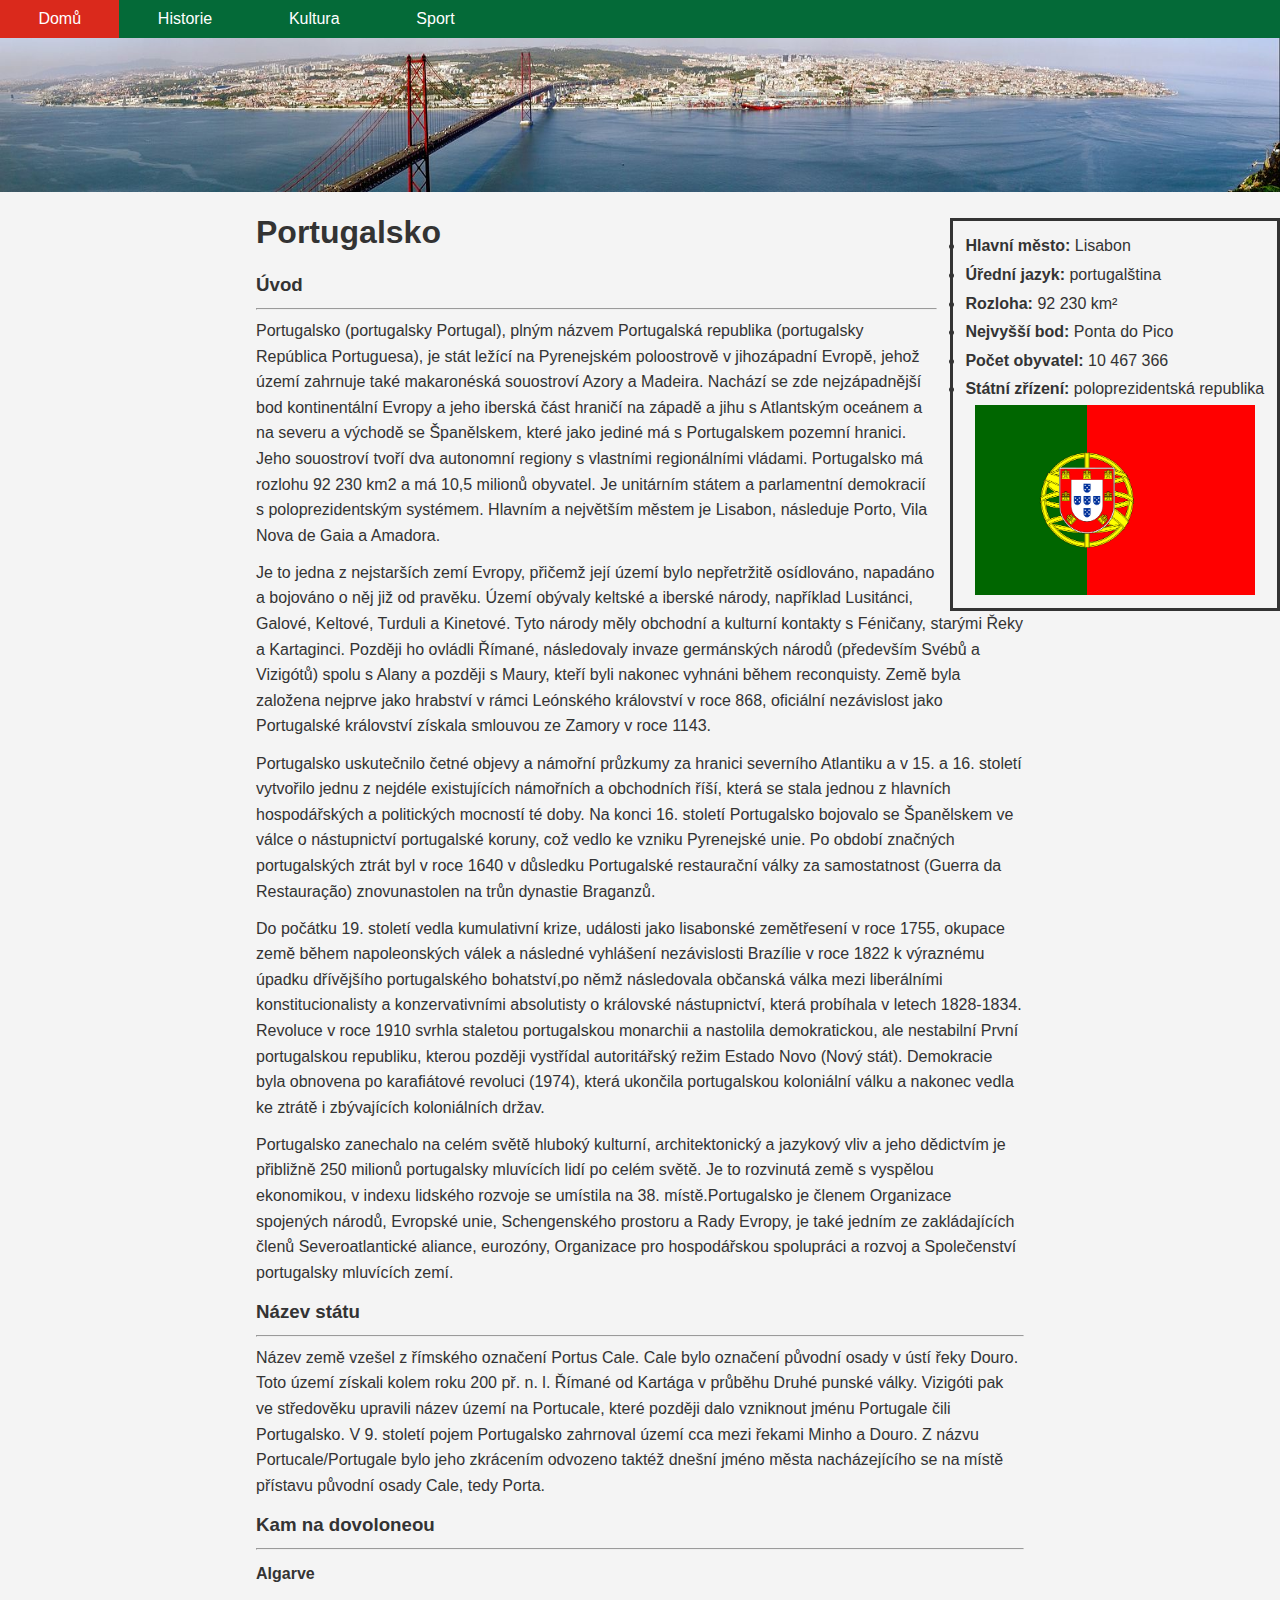
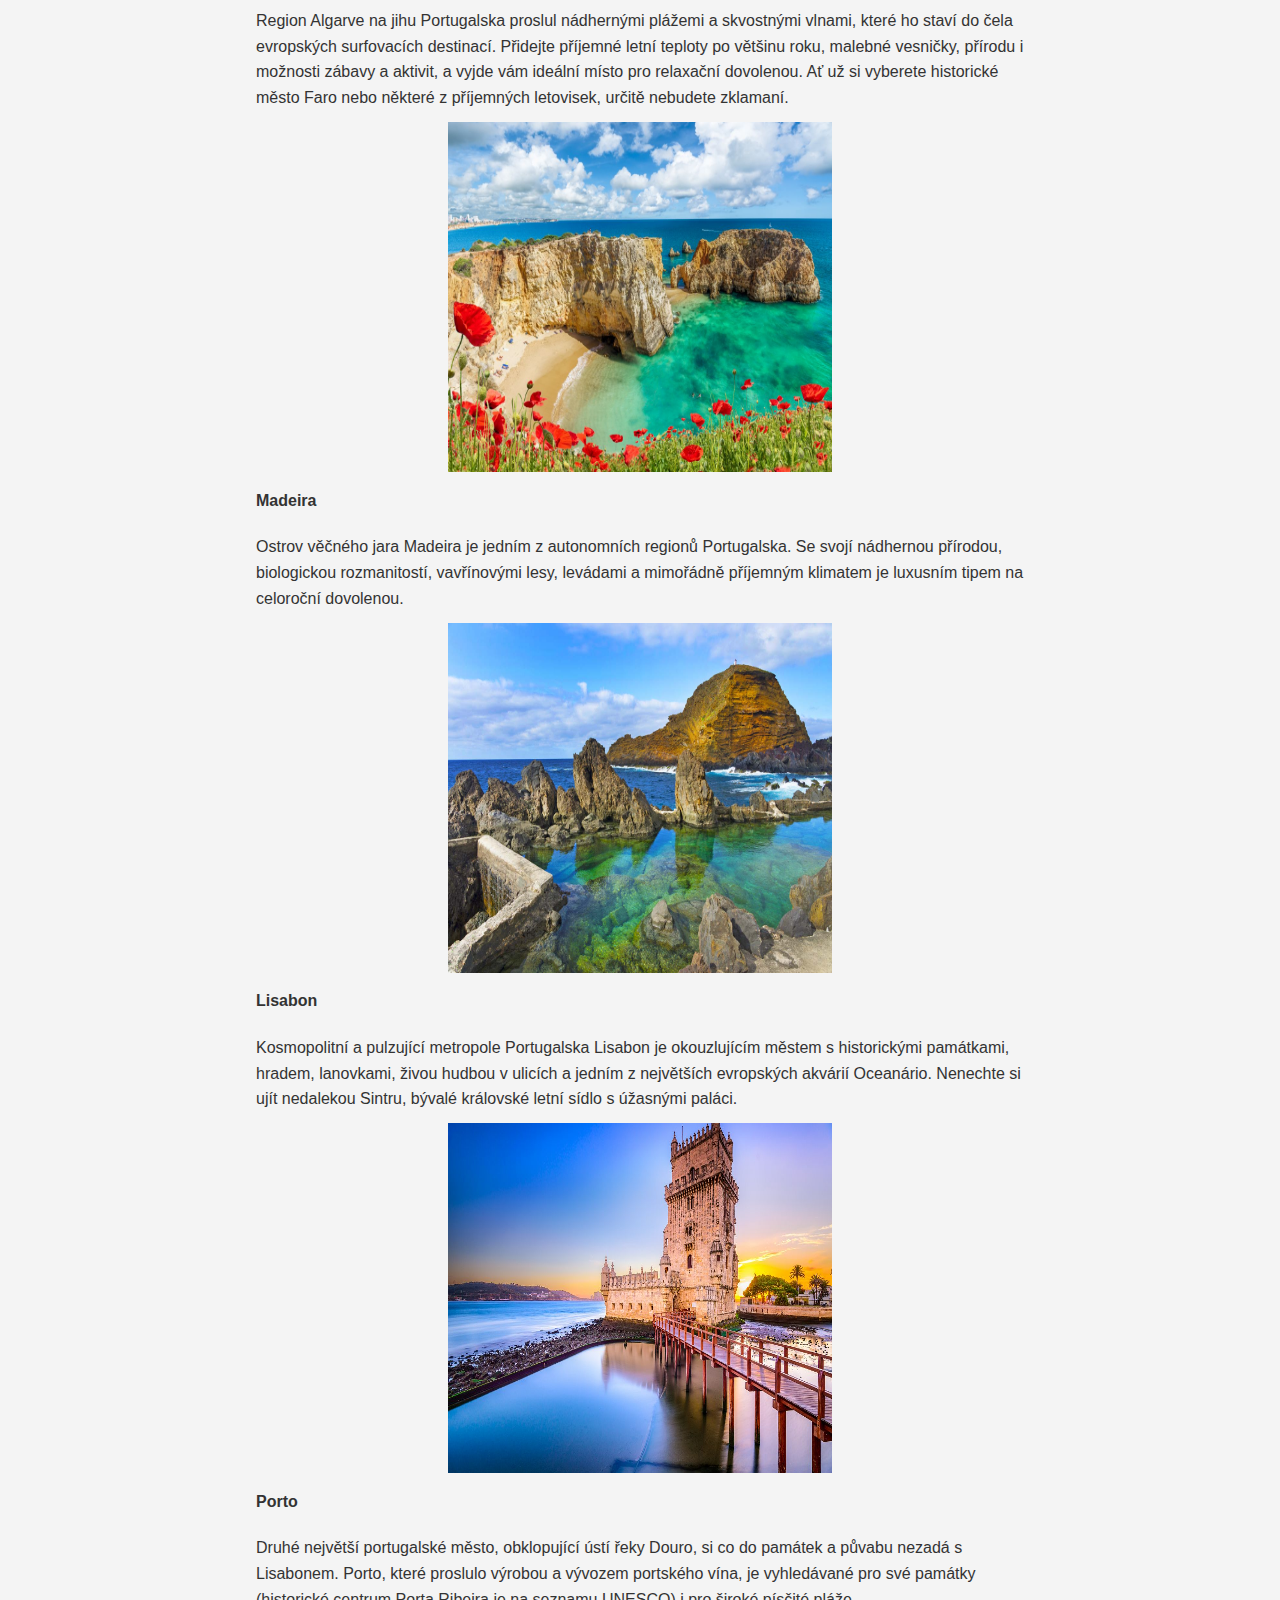
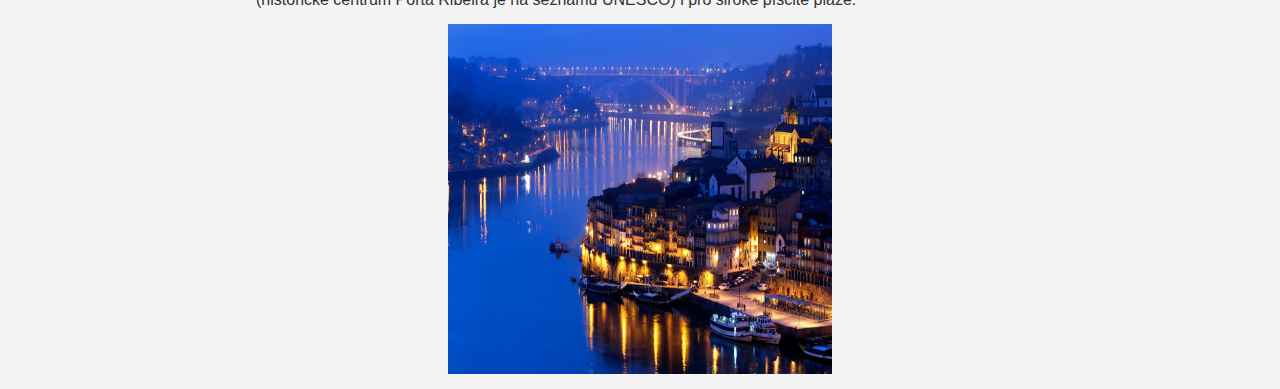
<file: index.html>
<!DOCTYPE html>
<html>
  <head>
    <meta charset="utf-8">
    <title>
      Portugalsko
    </title>
    <link rel="stylesheet" href="styles.css">
  </head>
  <body>
    <div class="navigace">
      <a href="index.html"> Domů </a>
      <a href="historie.html"> Historie </a>
      <a href="kultura.html"> Kultura </a>
      <a href="sport.html"> Sport </a>
    </div>
    <img src="uvodni_obrazky/uvodni.jpg", alt="úvodní obrázek",  class="uvodni_obrazek">
    <div class="hlavicka">
      <ul>
        <li><b>Hlavní město:</b> Lisabon</li>
        <li><b>Úřední jazyk:</b> portugalština</li>
        <li><b>Rozloha:</b>	92 230 km² </li>
        <li><b>Nejvyšší bod:</b>	Ponta do Pico </li>
        <li><b>Počet obyvatel:</b>	10 467 366 </li>
        <li><b>Státní zřízení:</b>	poloprezidentská republika</li>
      </ul>
    <img src="uvodni_obrazky/vlajka.png", alt="Vlajka", width="280", height="190", class="obrazek_hlavicka"  >
    </div>
    <div class = "obsah">
      <h1> Portugalsko </h1>
      <h3> Úvod </h3>
      <hr>
      <p>
        Portugalsko (portugalsky Portugal), plným názvem Portugalská republika (portugalsky República Portuguesa), je stát ležící na Pyrenejském poloostrově v jihozápadní Evropě, jehož území zahrnuje také makaronéská souostroví Azory a Madeira. Nachází se zde nejzápadnější bod kontinentální Evropy a jeho iberská část hraničí na západě a jihu s Atlantským oceánem a na severu a východě se Španělskem, které jako jediné má s Portugalskem pozemní hranici. Jeho souostroví tvoří dva autonomní regiony s vlastními regionálními vládami. Portugalsko má rozlohu 92 230 km2 a má 10,5 milionů obyvatel. Je unitárním státem a parlamentní demokracií s poloprezidentským systémem. Hlavním a největším městem je Lisabon, následuje Porto, Vila Nova de Gaia a Amadora.
      </p>
      <p>
        Je to jedna z nejstarších zemí Evropy, přičemž její území bylo nepřetržitě osídlováno, napadáno a bojováno o něj již od pravěku. Území obývaly keltské a iberské národy, například Lusitánci, Galové, Keltové, Turduli a Kinetové. Tyto národy měly obchodní a kulturní kontakty s Féničany, starými Řeky a Kartaginci. Později ho ovládli Římané, následovaly invaze germánských národů (především Svébů a Vizigótů) spolu s Alany a později s Maury, kteří byli nakonec vyhnáni během reconquisty. Země byla založena nejprve jako hrabství v rámci Leónského království v roce 868, oficiální nezávislost jako Portugalské království získala smlouvou ze Zamory v roce 1143.
      </p>
      <p>
        Portugalsko uskutečnilo četné objevy a námořní průzkumy za hranici severního Atlantiku a v 15. a 16. století vytvořilo jednu z nejdéle existujících námořních a obchodních říší, která se stala jednou z hlavních hospodářských a politických mocností té doby. Na konci 16. století Portugalsko bojovalo se Španělskem ve válce o nástupnictví portugalské koruny, což vedlo ke vzniku Pyrenejské unie. Po období značných portugalských ztrát byl v roce 1640 v důsledku Portugalské restaurační války za samostatnost (Guerra da Restauração) znovunastolen na trůn dynastie Braganzů.
      </p>
      <p>
        Do počátku 19. století vedla kumulativní krize, události jako lisabonské zemětřesení v roce 1755, okupace země během napoleonských válek a následné vyhlášení nezávislosti Brazílie v roce 1822 k výraznému úpadku dřívějšího portugalského bohatství,po němž následovala občanská válka mezi liberálními konstitucionalisty a konzervativními absolutisty o královské nástupnictví, která probíhala v letech 1828-1834. Revoluce v roce 1910 svrhla staletou portugalskou monarchii a nastolila demokratickou, ale nestabilní První portugalskou republiku, kterou později vystřídal autoritářský režim Estado Novo (Nový stát). Demokracie byla obnovena po karafiátové revoluci (1974), která ukončila portugalskou koloniální válku a nakonec vedla ke ztrátě i zbývajících koloniálních držav.
      </p>
      <p>
        Portugalsko zanechalo na celém světě hluboký kulturní, architektonický a jazykový vliv a jeho dědictvím je přibližně 250 milionů portugalsky mluvících lidí po celém světě. Je to rozvinutá země s vyspělou ekonomikou, v indexu lidského rozvoje se umístila na 38. místě.Portugalsko je členem Organizace spojených národů, Evropské unie, Schengenského prostoru a Rady Evropy, je také jedním ze zakládajících členů Severoatlantické aliance, eurozóny, Organizace pro hospodářskou spolupráci a rozvoj a Společenství portugalsky mluvících zemí.
      </p>
      <h3> Název státu </h3>
      <hr>
      <p>
        Název země vzešel z římského označení Portus Cale. Cale bylo označení původní osady v ústí řeky Douro. Toto území získali kolem roku 200 př. n. l. Římané od Kartága v průběhu Druhé punské války. Vizigóti pak ve středověku upravili název území na Portucale, které později dalo vzniknout jménu Portugale čili Portugalsko. V 9. století pojem Portugalsko zahrnoval území cca mezi řekami Minho a Douro. Z názvu Portucale/Portugale bylo jeho zkrácením odvozeno taktéž dnešní jméno města nacházejícího se na místě přístavu původní osady Cale, tedy Porta.
      </p>
      <h3>Kam na dovoloneou</h3>
      <hr>
      <h4>Algarve</h4>
      <p>Region Algarve na jihu Portugalska proslul nádhernými plážemi a skvostnými vlnami, které ho staví do čela evropských surfovacích destinací. Přidejte příjemné letní teploty po většinu roku, malebné vesničky, přírodu i možnosti zábavy a aktivit, a vyjde vám ideální místo pro relaxační dovolenou. Ať už si vyberete historické město Faro nebo některé z příjemných letovisek, určitě nebudete zklamaní.</p>
      <img src="uvodni_obrazky/algarve.jpg" alt="Algarve", width="400", height="350", class="obrazek_text">
      <h4>Madeira</h4>
      <p>Ostrov věčného jara Madeira je jedním z autonomních regionů Portugalska. Se svojí nádhernou přírodou, biologickou rozmanitostí, vavřínovými lesy, levádami a mimořádně příjemným klimatem je luxusním tipem na celoroční dovolenou.</p>
      <img src="uvodni_obrazky/madeira.jpg" alt="Algarve", width="400", height="350", class="obrazek_text">
      <h4>Lisabon</h4>
      <p>Kosmopolitní a pulzující metropole Portugalska Lisabon je okouzlujícím městem s historickými památkami, hradem, lanovkami, živou hudbou v ulicích a jedním z největších evropských akvárií Oceanário. Nenechte si ujít nedalekou Sintru, bývalé královské letní sídlo s úžasnými paláci.</p>
      <img src="uvodni_obrazky/lisabon.jpg" alt="Algarve", width="400", height="350", class="obrazek_text">
      <h4>Porto</h4>
      <p>Druhé největší portugalské město, obklopující ústí řeky Douro, si co do památek a půvabu nezadá s Lisabonem. Porto, které proslulo výrobou a vývozem portského vína, je vyhledávané pro své památky (historické centrum Porta Ribeira je na seznamu UNESCO) i pro široké písčité pláže.</p>
      <img src="uvodni_obrazky/porto.jpg" alt="Algarve", width="400", height="350", class="obrazek_text">

    </div>
  </body>
</html>
</file>
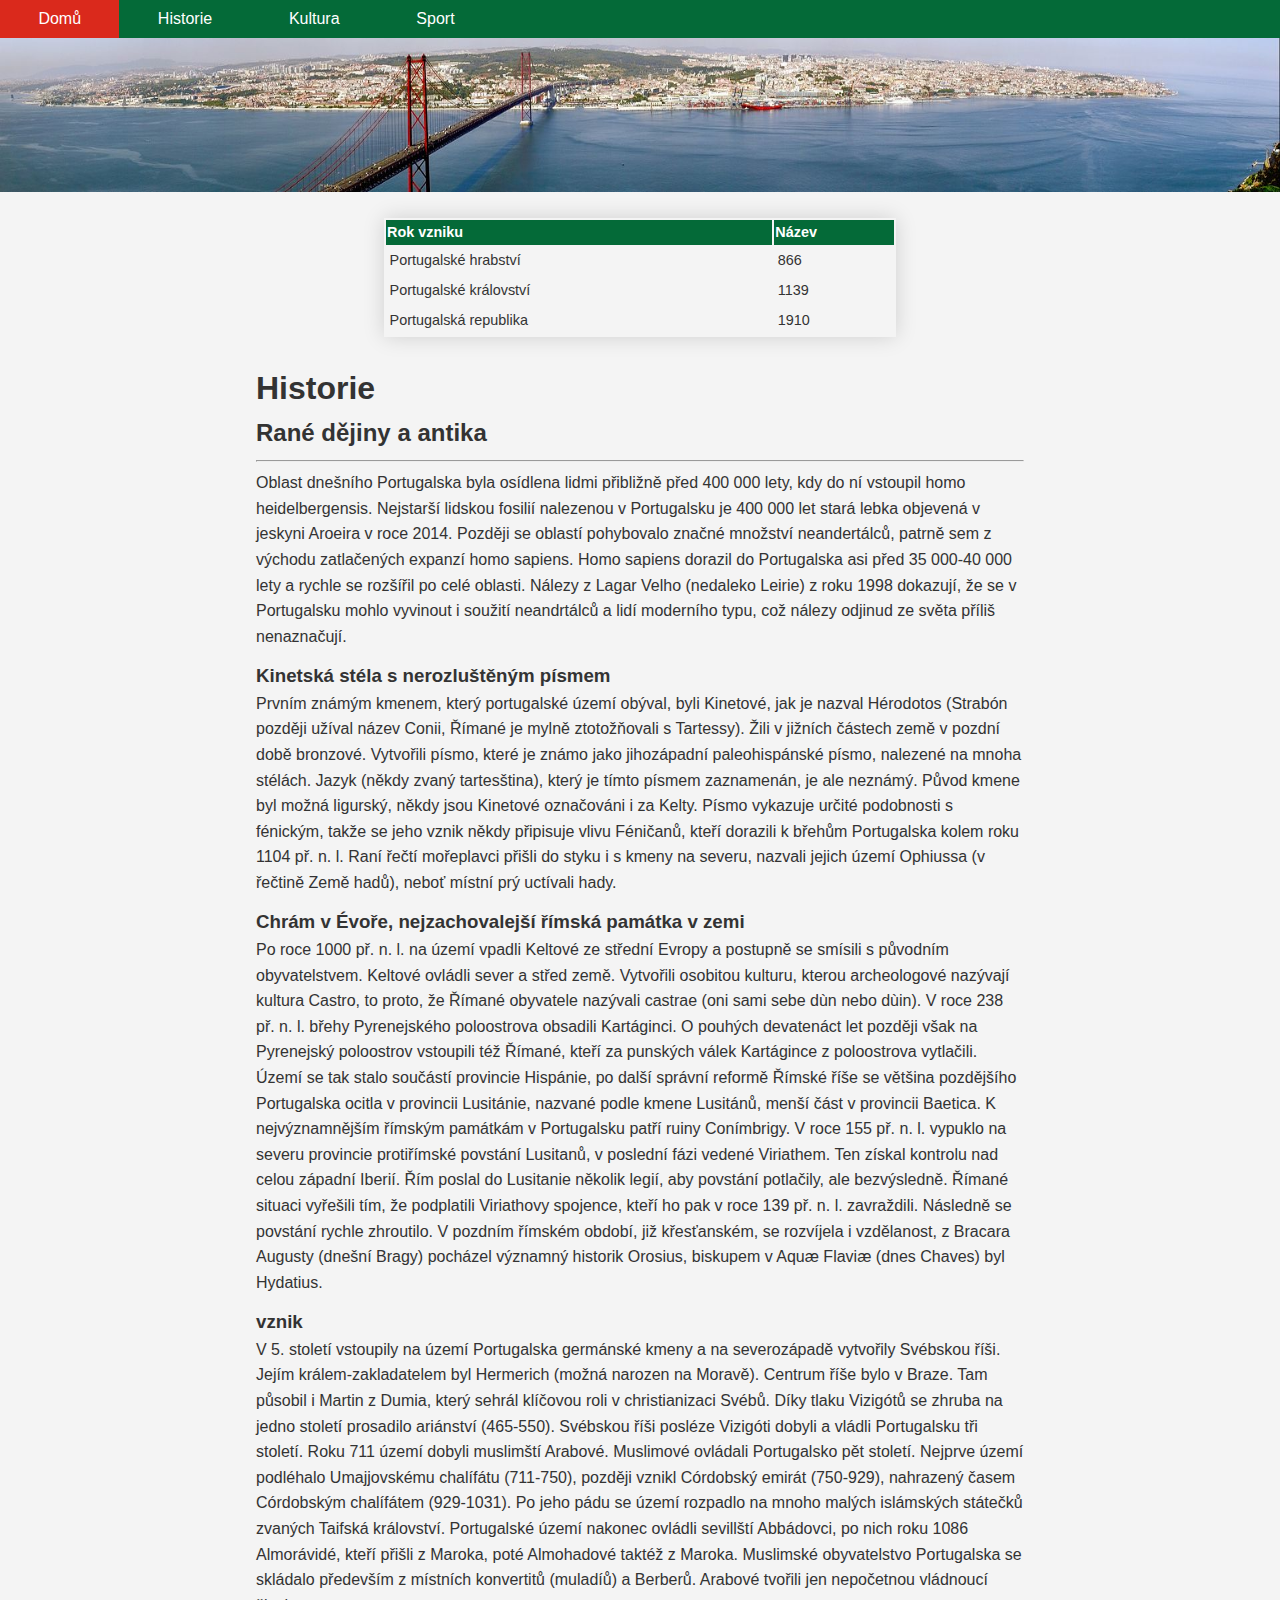
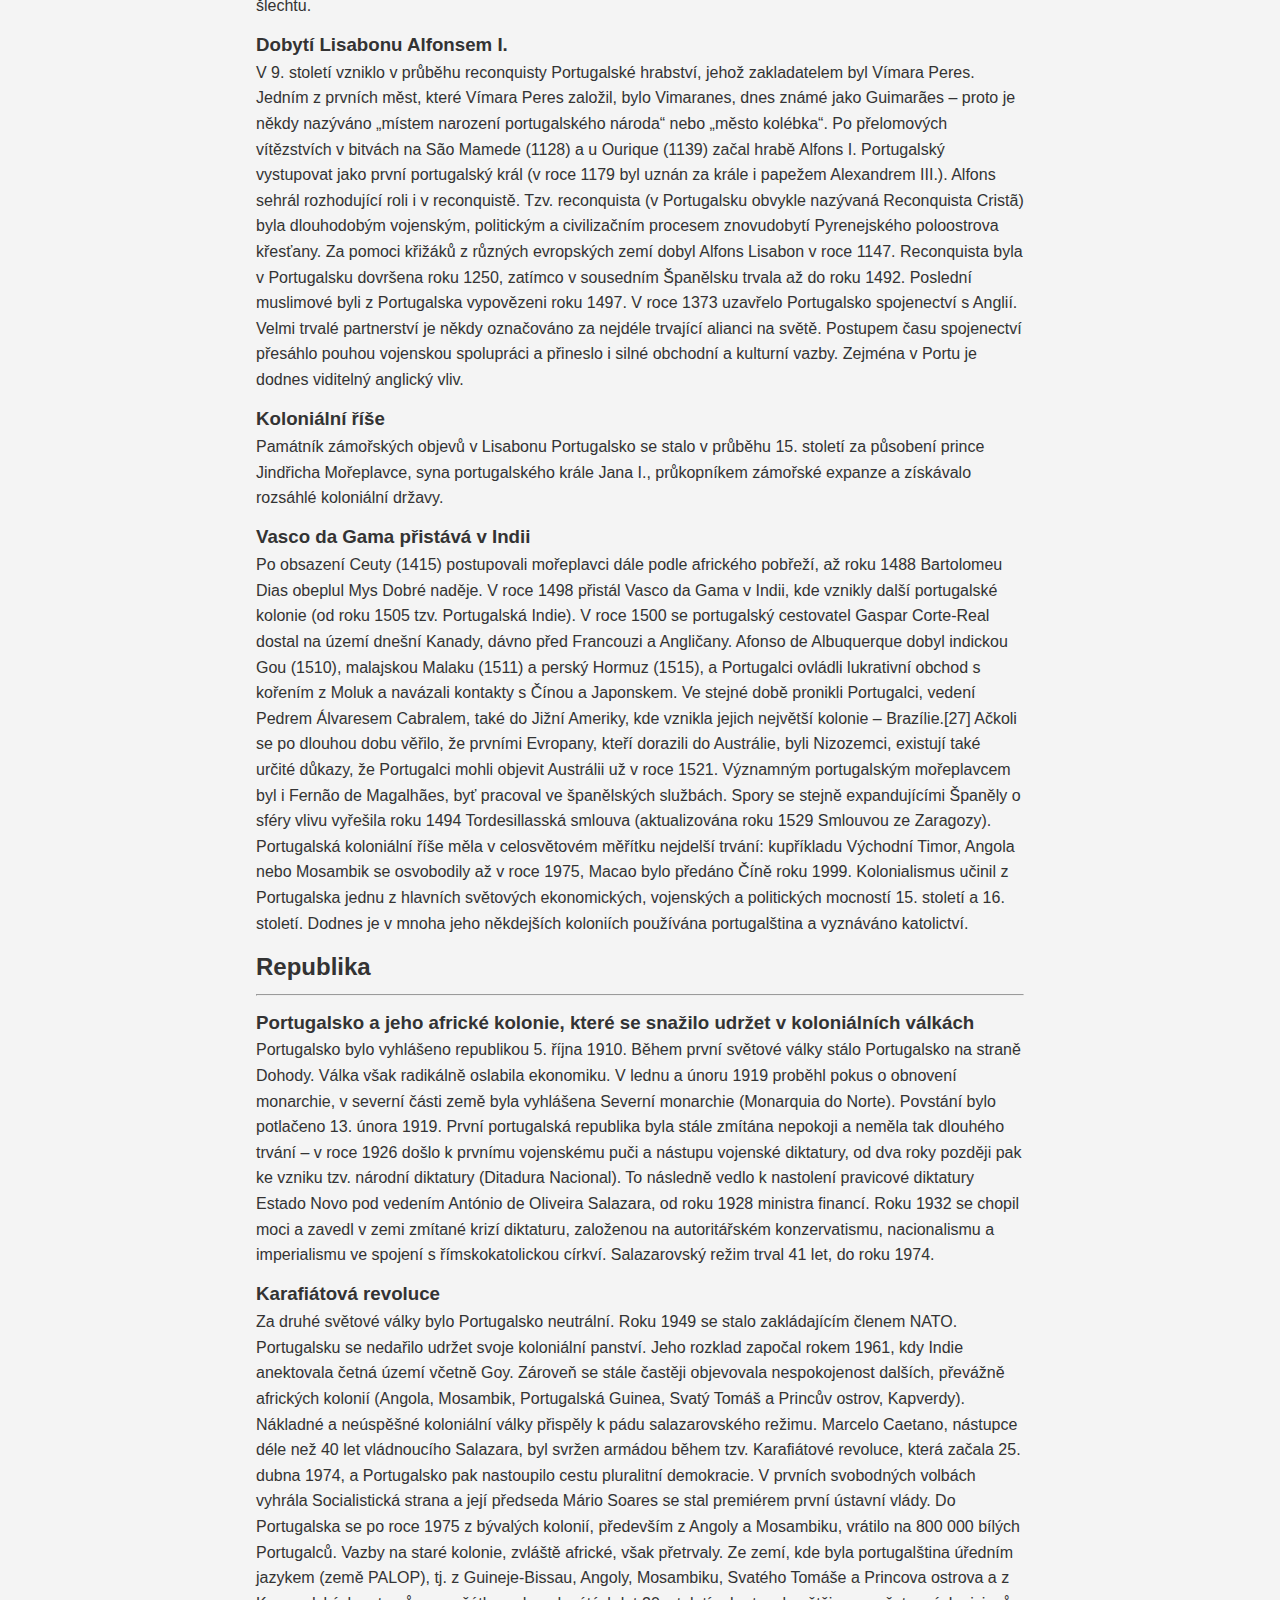
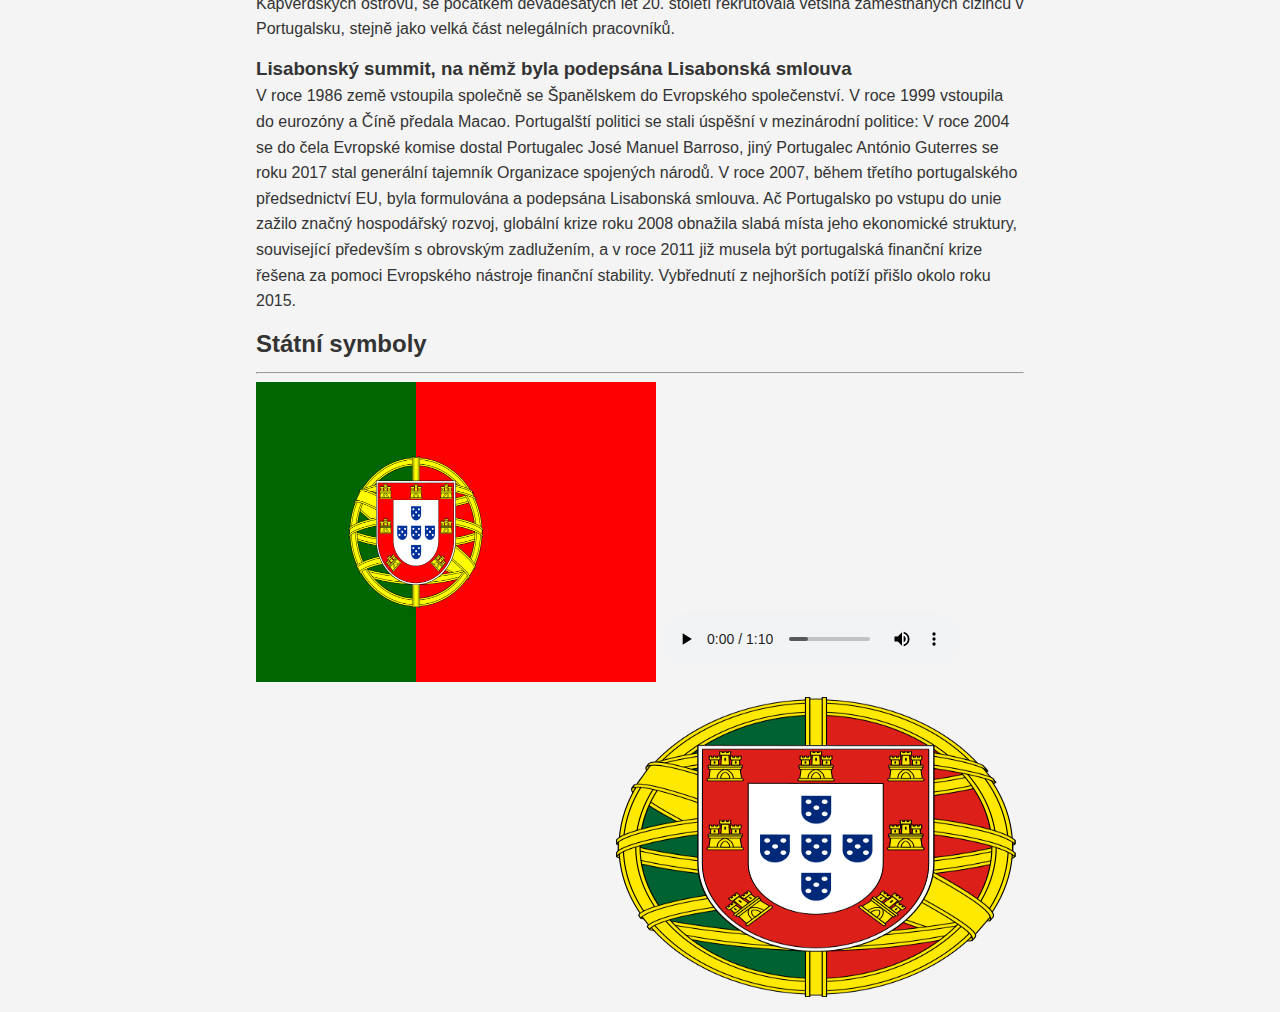
<file: historie.html>
<!DOCTYPE html>
<html lang="en" dir="ltr">
  <head>
    <meta charset="utf-8">
    <title>
      Portugalsko
    </title>
    <link rel="stylesheet" href="styles.css">
  </head>
  <body>
    <div class="navigace">
      <a href="index.html"> Domů </a>
      <a href="historie.html"> Historie </a>
      <a href="kultura.html"> Kultura </a>
      <a href="sport.html"> Sport </a>
    </div>
    <img src="uvodni_obrazky/uvodni.jpg", alt="úvodní obrázek",  class="uvodni_obrazek">


    <table class="tabulka">
      <tr>
        <th>Rok vzniku</th>
        <th>Název</th>
      </tr>
      <tr>
        <td>Portugalské hrabství</td>
        <td>866</td>
      </tr>
      <tr>
        <td>Portugalské království</td>
        <td>1139</td>
      </tr>
      <tr>
        <td>Portugalská republika</td>
        <td>1910</td>
      </tr>
    </table>
    <div class="obsah">

      <h1>Historie</h1>
      <h2>Rané dějiny a antika</h2>
      <hr>
      <p>Oblast dnešního Portugalska byla osídlena lidmi přibližně před 400 000 lety, kdy do ní vstoupil homo heidelbergensis. Nejstarší lidskou fosilií nalezenou v Portugalsku je 400 000 let stará lebka objevená v jeskyni Aroeira v roce 2014. Později se oblastí pohybovalo značné množství neandertálců, patrně sem z východu zatlačených expanzí homo sapiens. Homo sapiens dorazil do Portugalska asi před 35 000-40 000 lety a rychle se rozšířil po celé oblasti. Nálezy z Lagar Velho (nedaleko Leirie) z roku 1998 dokazují, že se v Portugalsku mohlo vyvinout i soužití neandrtálců a lidí moderního typu, což nálezy odjinud ze světa příliš nenaznačují.


        <h3>Kinetská stéla s nerozluštěným písmem</h3>
        Prvním známým kmenem, který portugalské území obýval, byli Kinetové, jak je nazval Hérodotos (Strabón později užíval název Conii, Římané je mylně ztotožňovali s Tartessy). Žili v jižních částech země v pozdní době bronzové. Vytvořili písmo, které je známo jako jihozápadní paleohispánské písmo, nalezené na mnoha stélách. Jazyk (někdy zvaný tartesština), který je tímto písmem zaznamenán, je ale neznámý. Původ kmene byl možná ligurský, někdy jsou Kinetové označováni i za Kelty. Písmo vykazuje určité podobnosti s fénickým, takže se jeho vznik někdy připisuje vlivu Féničanů, kteří dorazili k břehům Portugalska kolem roku 1104 př. n. l. Raní řečtí mořeplavci přišli do styku i s kmeny na severu, nazvali jejich území Ophiussa (v řečtině Země hadů), neboť místní prý uctívali hady.


        <h3>Chrám v Évoře, nejzachovalejší římská památka v zemi</h3>
        Po roce 1000 př. n. l. na území vpadli Keltové ze střední Evropy a postupně se smísili s původním obyvatelstvem. Keltové ovládli sever a střed země. Vytvořili osobitou kulturu, kterou archeologové nazývají kultura Castro, to proto, že Římané obyvatele nazývali castrae (oni sami sebe dùn nebo dùin). V roce 238 př. n. l. břehy Pyrenejského poloostrova obsadili Kartáginci. O pouhých devatenáct let později však na Pyrenejský poloostrov vstoupili též Římané, kteří za punských válek Kartágince z poloostrova vytlačili. Území se tak stalo součástí provincie Hispánie, po další správní reformě Římské říše se většina pozdějšího Portugalska ocitla v provincii Lusitánie, nazvané podle kmene Lusitánů, menší část v provincii Baetica. K nejvýznamnějším římským památkám v Portugalsku patří ruiny Conímbrigy.

        V roce 155 př. n. l. vypuklo na severu provincie protiřímské povstání Lusitanů, v poslední fázi vedené Viriathem. Ten získal kontrolu nad celou západní Iberií. Řím poslal do Lusitanie několik legií, aby povstání potlačily, ale bezvýsledně. Římané situaci vyřešili tím, že podplatili Viriathovy spojence, kteří ho pak v roce 139 př. n. l. zavraždili. Následně se povstání rychle zhroutilo. V pozdním římském období, již křesťanském, se rozvíjela i vzdělanost, z Bracara Augusty (dnešní Bragy) pocházel významný historik Orosius, biskupem v Aquæ Flaviæ (dnes Chaves) byl Hydatius.
        </p>

        <h3>vznik</h3>
        <p>V 5. století vstoupily na území Portugalska germánské kmeny a na severozápadě vytvořily Svébskou říši. Jejím králem-zakladatelem byl Hermerich (možná narozen na Moravě). Centrum říše bylo v Braze. Tam působil i Martin z Dumia, který sehrál klíčovou roli v christianizaci Svébů. Díky tlaku Vizigótů se zhruba na jedno století prosadilo ariánství (465-550). Svébskou říši posléze Vizigóti dobyli a vládli Portugalsku tři století.

          Roku 711 území dobyli muslimští Arabové. Muslimové ovládali Portugalsko pět století. Nejprve území podléhalo Umajjovskému chalífátu (711-750), později vznikl Córdobský emirát (750-929), nahrazený časem Córdobským chalífátem (929-1031). Po jeho pádu se území rozpadlo na mnoho malých islámských státečků zvaných Taifská království. Portugalské území nakonec ovládli sevillští Abbádovci, po nich roku 1086 Almorávidé, kteří přišli z Maroka, poté Almohadové taktéž z Maroka. Muslimské obyvatelstvo Portugalska se skládalo především z místních konvertitů (muladíů) a Berberů. Arabové tvořili jen nepočetnou vládnoucí šlechtu.


          <h3>Dobytí Lisabonu Alfonsem I.</h3>
          V 9. století vzniklo v průběhu reconquisty Portugalské hrabství, jehož zakladatelem byl Vímara Peres. Jedním z prvních měst, které Vímara Peres založil, bylo Vimaranes, dnes známé jako Guimarães – proto je někdy nazýváno „místem narození portugalského národa“ nebo „město kolébka“. Po přelomových vítězstvích v bitvách na São Mamede (1128) a u Ourique (1139) začal hrabě Alfons I. Portugalský vystupovat jako první portugalský král (v roce 1179 byl uznán za krále i papežem Alexandrem III.). Alfons sehrál rozhodující roli i v reconquistě. Tzv. reconquista (v Portugalsku obvykle nazývaná Reconquista Cristã) byla dlouhodobým vojenským, politickým a civilizačním procesem znovudobytí Pyrenejského poloostrova křesťany. Za pomoci křižáků z různých evropských zemí dobyl Alfons Lisabon v roce 1147. Reconquista byla v Portugalsku dovršena roku 1250, zatímco v sousedním Španělsku trvala až do roku 1492. Poslední muslimové byli z Portugalska vypovězeni roku 1497.

          V roce 1373 uzavřelo Portugalsko spojenectví s Anglií. Velmi trvalé partnerství je někdy označováno za nejdéle trvající alianci na světě. Postupem času spojenectví přesáhlo pouhou vojenskou spolupráci a přineslo i silné obchodní a kulturní vazby. Zejména v Portu je dodnes viditelný anglický vliv. </p>

        <h3>Koloniální říše</h3>
        <p>Památník zámořských objevů v Lisabonu</h3>
            Portugalsko se stalo v průběhu 15. století za působení prince Jindřicha Mořeplavce, syna portugalského krále Jana I., průkopníkem zámořské expanze a získávalo rozsáhlé koloniální državy.


            <h3>Vasco da Gama přistává v Indii</h3>
            Po obsazení Ceuty (1415) postupovali mořeplavci dále podle afrického pobřeží, až roku 1488 Bartolomeu Dias obeplul Mys Dobré naděje. V roce 1498 přistál Vasco da Gama v Indii, kde vznikly další portugalské kolonie (od roku 1505 tzv. Portugalská Indie). V roce 1500 se portugalský cestovatel Gaspar Corte-Real dostal na území dnešní Kanady, dávno před Francouzi a Angličany. Afonso de Albuquerque dobyl indickou Gou (1510), malajskou Malaku (1511) a perský Hormuz (1515), a Portugalci ovládli lukrativní obchod s kořením z Moluk a navázali kontakty s Čínou a Japonskem. Ve stejné době pronikli Portugalci, vedení Pedrem Álvaresem Cabralem, také do Jižní Ameriky, kde vznikla jejich největší kolonie – Brazílie.[27] Ačkoli se po dlouhou dobu věřilo, že prvními Evropany, kteří dorazili do Austrálie, byli Nizozemci, existují také určité důkazy, že Portugalci mohli objevit Austrálii už v roce 1521. Významným portugalským mořeplavcem byl i Fernão de Magalhães, byť pracoval ve španělských službách.

            Spory se stejně expandujícími Španěly o sféry vlivu vyřešila roku 1494 Tordesillasská smlouva (aktualizována roku 1529 Smlouvou ze Zaragozy). Portugalská koloniální říše měla v celosvětovém měřítku nejdelší trvání: kupříkladu Východní Timor, Angola nebo Mosambik se osvobodily až v roce 1975, Macao bylo předáno Číně roku 1999. Kolonialismus učinil z Portugalska jednu z hlavních světových ekonomických, vojenských a politických mocností 15. století a 16. století. Dodnes je v mnoha jeho někdejších koloniích používána portugalština a vyznáváno katolictví.</p>

        <h2>Republika</h2>
        <hr>

            <h3>Portugalsko a jeho africké kolonie, které se snažilo udržet v koloniálních válkách</h3>
            Portugalsko bylo vyhlášeno republikou 5. října 1910. Během první světové války stálo Portugalsko na straně Dohody. Válka však radikálně oslabila ekonomiku. V lednu a únoru 1919 proběhl pokus o obnovení monarchie, v severní části země byla vyhlášena Severní monarchie (Monarquia do Norte). Povstání bylo potlačeno 13. února 1919. První portugalská republika byla stále zmítána nepokoji a neměla tak dlouhého trvání – v roce 1926 došlo k prvnímu vojenskému puči a nástupu vojenské diktatury, od dva roky později pak ke vzniku tzv. národní diktatury (Ditadura Nacional). To následně vedlo k nastolení pravicové diktatury Estado Novo pod vedením António de Oliveira Salazara, od roku 1928 ministra financí. Roku 1932 se chopil moci a zavedl v zemi zmítané krizí diktaturu, založenou na autoritářském konzervatismu, nacionalismu a imperialismu ve spojení s římskokatolickou církví. Salazarovský režim trval 41 let, do roku 1974.


            <h3>Karafiátová revoluce</h3>
            Za druhé světové války bylo Portugalsko neutrální. Roku 1949 se stalo zakládajícím členem NATO.

            Portugalsku se nedařilo udržet svoje koloniální panství. Jeho rozklad započal rokem 1961, kdy Indie anektovala četná území včetně Goy. Zároveň se stále častěji objevovala nespokojenost dalších, převážně afrických kolonií (Angola, Mosambik, Portugalská Guinea, Svatý Tomáš a Princův ostrov, Kapverdy). Nákladné a neúspěšné koloniální války přispěly k pádu salazarovského režimu. Marcelo Caetano, nástupce déle než 40 let vládnoucího Salazara, byl svržen armádou během tzv. Karafiátové revoluce, která začala 25. dubna 1974, a Portugalsko pak nastoupilo cestu pluralitní demokracie. V prvních svobodných volbách vyhrála Socialistická strana a její předseda Mário Soares se stal premiérem první ústavní vlády.

            Do Portugalska se po roce 1975 z bývalých kolonií, především z Angoly a Mosambiku, vrátilo na 800 000 bílých Portugalců. Vazby na staré kolonie, zvláště africké, však přetrvaly. Ze zemí, kde byla portugalština úředním jazykem (země PALOP), tj. z Guineje-Bissau, Angoly, Mosambiku, Svatého Tomáše a Princova ostrova a z Kapverdských ostrovů, se počátkem devadesátých let 20. století rekrutovala většina zaměstnaných cizinců v Portugalsku, stejně jako velká část nelegálních pracovníků.


            <h3>Lisabonský summit, na němž byla podepsána Lisabonská smlouva</h3>
            V roce 1986 země vstoupila společně se Španělskem do Evropského společenství. V roce 1999 vstoupila do eurozóny a Číně předala Macao. Portugalští politici se stali úspěšní v mezinárodní politice: V roce 2004 se do čela Evropské komise dostal Portugalec José Manuel Barroso, jiný Portugalec António Guterres se roku 2017 stal generální tajemník Organizace spojených národů. V roce 2007, během třetího portugalského předsednictví EU, byla formulována a podepsána Lisabonská smlouva.

            Ač Portugalsko po vstupu do unie zažilo značný hospodářský rozvoj, globální krize roku 2008 obnažila slabá místa jeho ekonomické struktury, související především s obrovským zadlužením, a v roce 2011 již musela být portugalská finanční krize řešena za pomoci Evropského nástroje finanční stability. Vybřednutí z nejhorších potíží přišlo okolo roku 2015.</p>

        <h2>Státní symboly</h2>
        <hr>
        <img src="uvodni_obrazky\vlajka.png" alt="Vlajka", width="400", height="300">
        <div class="vedle_sebe">
          <img src="historie\statni_symbol.png" alt="Státní znak", width= "400", height="300">
        </div>
        <audio controls autoplay class="hymna">
            <source src="historie\pt.mp3" type="audio/mpeg">
        </audio>
    </div>
  </body>
</html>
</file>
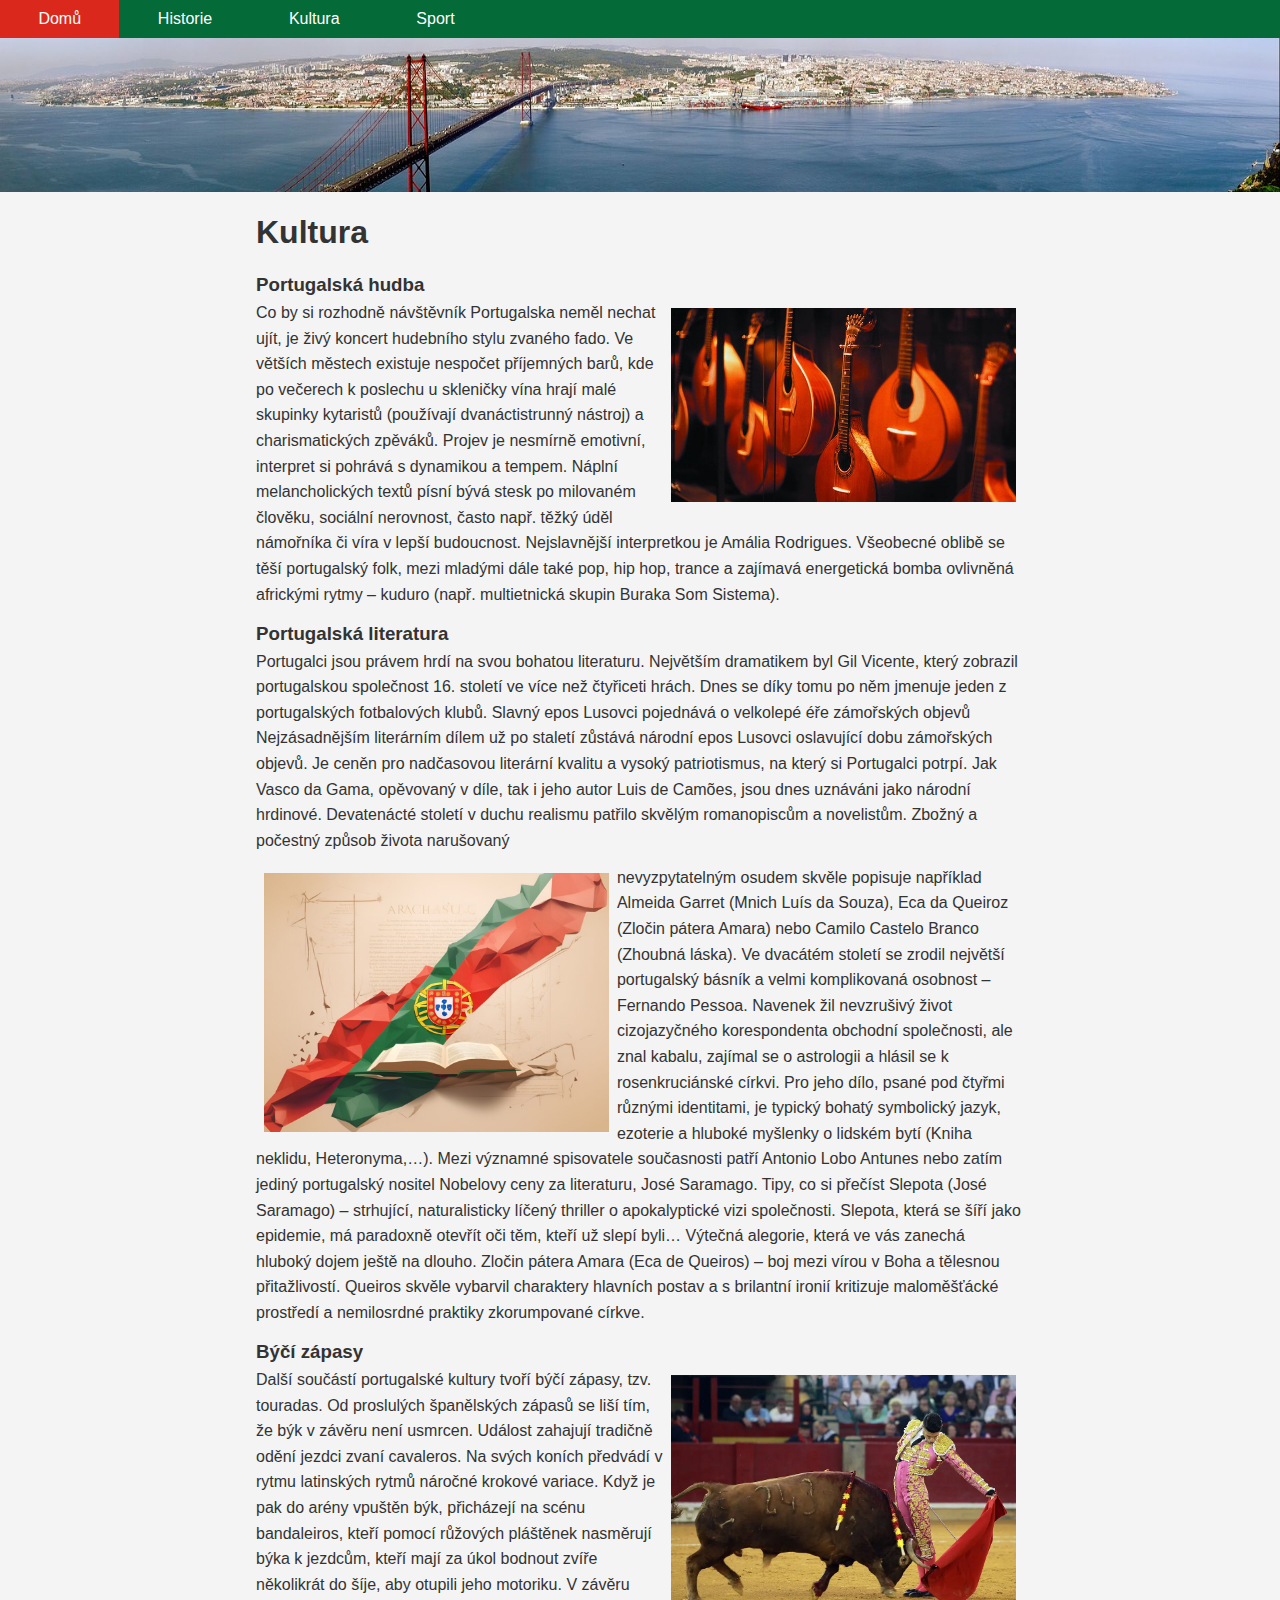
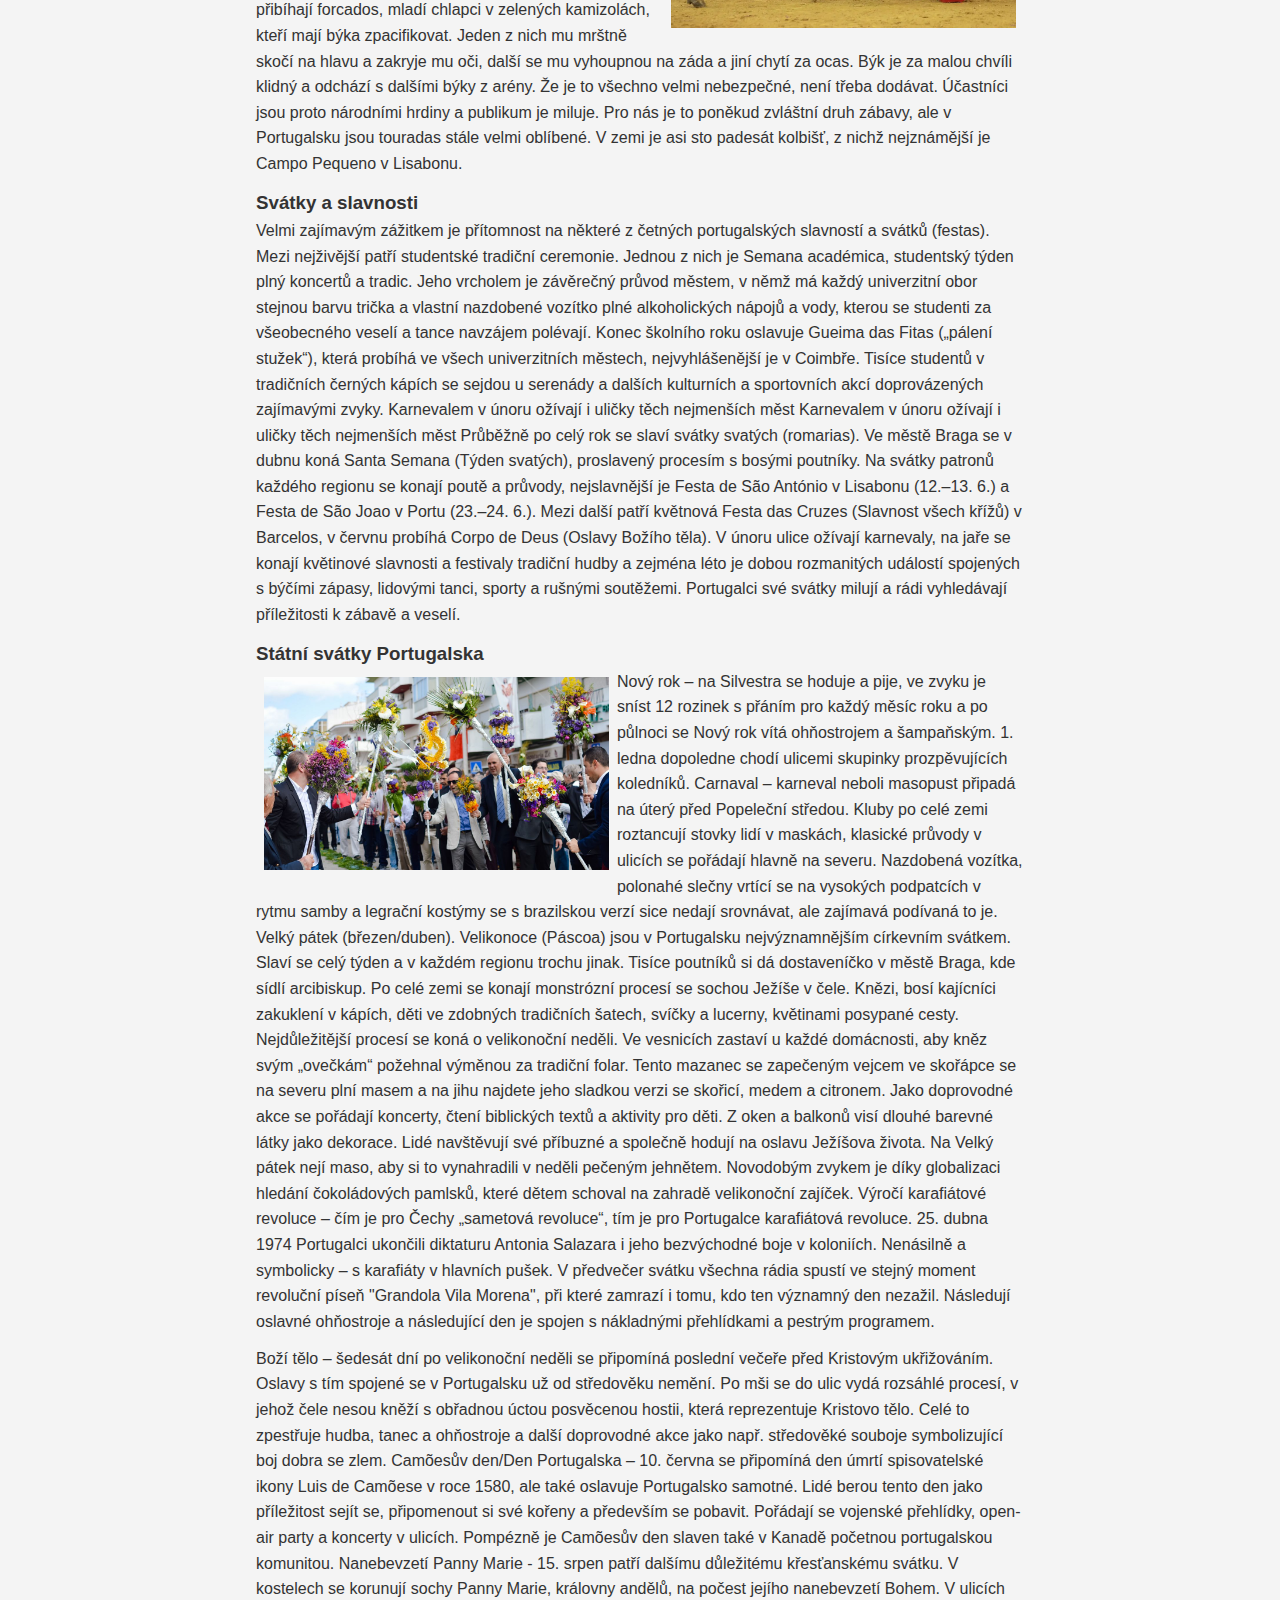
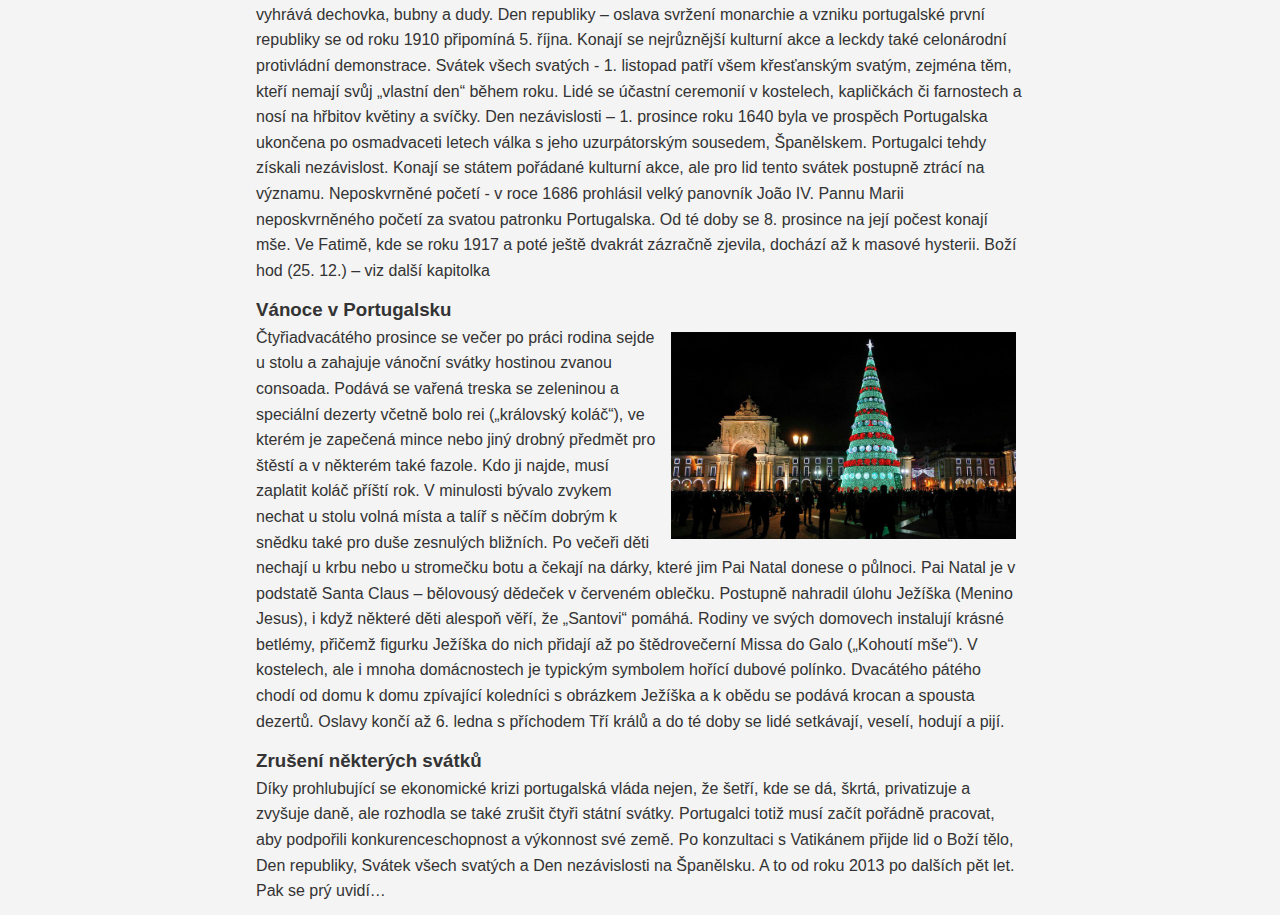
<file: kultura.html>
<!DOCTYPE html>
<html lang="en" dir="ltr">
  <head>
    <meta charset="utf-8">
    <title>
      Portugalsko
    </title>
    <link rel="stylesheet" href="styles.css">
  </head>
  <body>
    <div class="navigace">
      <a href="index.html"> Domů </a>
      <a href="historie.html"> Historie </a>
      <a href="kultura.html"> Kultura </a>
      <a href="sport.html"> Sport </a>
    </div>
    <img src="uvodni_obrazky/uvodni.jpg", alt="úvodní obrázek",  class="uvodni_obrazek">
    <div class="obsah">
      <h1>Kultura</h1>
      <h3>Portugalská hudba</h3>
      <img src="kultura/hudba.jpg", alt="Portugalská hudba", class="pravy_obrazek">
      <p>Co by si rozhodně návštěvník Portugalska neměl nechat ujít, je živý koncert hudebního stylu zvaného fado. Ve větších městech existuje nespočet příjemných barů, kde po večerech k poslechu u skleničky vína hrají malé skupinky kytaristů (používají dvanáctistrunný nástroj) a charismatických zpěváků. Projev je nesmírně emotivní, interpret si pohrává s dynamikou a tempem. Náplní melancholických textů písní bývá stesk po milovaném člověku, sociální nerovnost, často např. těžký úděl námořníka či víra v lepší budoucnost. Nejslavnější interpretkou je Amália Rodrigues.

      Všeobecné oblibě se těší portugalský folk, mezi mladými dále také pop, hip hop, trance a zajímavá energetická bomba ovlivněná africkými rytmy – kuduro (např. multietnická skupin Buraka Som Sistema).

      <h3>Portugalská literatura</h3>
      <p>Portugalci jsou právem hrdí na svou bohatou literaturu. Největším dramatikem byl Gil Vicente, který zobrazil portugalskou společnost 16. století ve více než čtyřiceti hrách. Dnes se díky tomu po něm jmenuje jeden z portugalských fotbalových klubů.

        Slavný epos Lusovci pojednává o velkolepé éře zámořských objevů
        Nejzásadnějším literárním dílem už po staletí zůstává národní epos Lusovci oslavující dobu zámořských objevů. Je ceněn pro nadčasovou literární kvalitu a vysoký patriotismus, na který si Portugalci potrpí. Jak Vasco da Gama, opěvovaný v díle, tak i jeho autor Luis de Camões, jsou dnes uznáváni jako národní hrdinové.
        Devatenácté století v duchu realismu patřilo skvělým romanopiscům a novelistům. Zbožný a počestný způsob života narušovaný
      </p>
      <img src="kultura/literatura.jpg" alt="Portugalská literatura", class = "levy_obrazek">
      <p> nevyzpytatelným osudem skvěle popisuje například Almeida Garret (Mnich Luís da Souza), Eca da Queiroz (Zločin pátera Amara) nebo Camilo Castelo Branco (Zhoubná láska).

        Ve dvacátém století se zrodil největší portugalský básník a velmi komplikovaná osobnost – Fernando Pessoa. Navenek žil nevzrušivý život cizojazyčného korespondenta obchodní společnosti, ale znal kabalu, zajímal se o astrologii a hlásil se k rosenkruciánské církvi. Pro jeho dílo, psané pod čtyřmi různými identitami, je typický bohatý symbolický jazyk, ezoterie a hluboké myšlenky o lidském bytí (Kniha neklidu, Heteronyma,…).

        Mezi významné spisovatele současnosti patří Antonio Lobo Antunes nebo zatím jediný portugalský nositel Nobelovy ceny za literaturu, José Saramago.

        Tipy, co si přečíst
        Slepota (José Saramago) – strhující, naturalisticky líčený thriller o apokalyptické vizi společnosti. Slepota, která se šíří jako epidemie, má paradoxně otevřít oči těm, kteří už slepí byli… Výtečná alegorie, která ve vás zanechá hluboký dojem ještě na dlouho.
        Zločin pátera Amara (Eca de Queiros) – boj mezi vírou v Boha a tělesnou přitažlivostí. Queiros skvěle vybarvil charaktery hlavních postav a s brilantní ironií kritizuje maloměšťácké prostředí a nemilosrdné praktiky zkorumpované církve.</p>
      <h3>Býčí zápasy</h3>
      <img src="kultura/original.webp" alt="Byčí zápasy", class="pravy_obrazek">
      <p>Další součástí portugalské kultury tvoří býčí zápasy, tzv. touradas. Od proslulých španělských zápasů se liší tím, že býk v závěru není usmrcen. Událost zahajují tradičně odění jezdci zvaní cavaleros. Na svých koních předvádí v rytmu latinských rytmů náročné krokové variace. Když je pak do arény vpuštěn býk, přicházejí na scénu bandaleiros, kteří pomocí růžových pláštěnek nasměrují býka k jezdcům, kteří mají za úkol bodnout zvíře několikrát do šíje, aby otupili jeho motoriku. V závěru přibíhají forcados, mladí chlapci v zelených kamizolách, kteří mají býka zpacifikovat. Jeden z nich mu mrštně skočí na hlavu a zakryje mu oči, další se mu vyhoupnou na záda a jiní chytí za ocas. Býk je za malou chvíli klidný a odchází s dalšími býky z arény.

        Že je to všechno velmi nebezpečné, není třeba dodávat. Účastníci jsou proto národními hrdiny a publikum je miluje. Pro nás je to poněkud zvláštní druh zábavy, ale v Portugalsku jsou touradas stále velmi oblíbené. V zemi je asi sto padesát kolbišť, z nichž nejznámější je Campo Pequeno v Lisabonu.</p>
      <h3>Svátky a slavnosti</h3>
      <p>Velmi zajímavým zážitkem je přítomnost na některé z četných portugalských slavností a svátků (festas). Mezi nejživější patří studentské tradiční ceremonie. Jednou z nich je Semana académica, studentský týden plný koncertů a tradic. Jeho vrcholem je závěrečný průvod městem, v němž má každý univerzitní obor stejnou barvu trička a vlastní nazdobené vozítko plné alkoholických nápojů a vody, kterou se studenti za všeobecného veselí a tance navzájem polévají. Konec školního roku oslavuje Gueima das Fitas („pálení stužek“), která probíhá ve všech univerzitních městech, nejvyhlášenější je v Coimbře. Tisíce studentů v tradičních černých kápích se sejdou u serenády a dalších kulturních a sportovních akcí doprovázených zajímavými zvyky.

        Karnevalem v únoru ožívají i uličky těch nejmenších měst
        Karnevalem v únoru ožívají i uličky těch nejmenších měst
        Průběžně po celý rok se slaví svátky svatých (romarias). Ve městě Braga se v dubnu koná Santa Semana (Týden svatých), proslavený procesím s bosými poutníky. Na svátky patronů každého regionu se konají poutě a průvody, nejslavnější je Festa de São António v Lisabonu (12.–13. 6.) a Festa de São Joao v Portu (23.–24. 6.). Mezi další patří květnová Festa das Cruzes (Slavnost všech křížů) v Barcelos, v červnu probíhá Corpo de Deus (Oslavy Božího těla).

        V únoru ulice ožívají karnevaly, na jaře se konají květinové slavnosti a festivaly tradiční hudby a zejména léto je dobou rozmanitých událostí spojených s býčími zápasy, lidovými tanci, sporty a rušnými soutěžemi. Portugalci své svátky milují a rádi vyhledávají příležitosti k zábavě a veselí.</p>
      <h3>Státní svátky Portugalska</h3>
      <img src="kultura/svatky.jpg" alt="Portugalské svátky", class="levy_obrazek">
      <p>Nový rok – na Silvestra se hoduje a pije, ve zvyku je sníst 12 rozinek s přáním pro každý měsíc roku a po půlnoci se Nový rok vítá ohňostrojem a šampaňským. 1. ledna dopoledne chodí ulicemi skupinky prozpěvujících koledníků.
        Carnaval – karneval neboli masopust připadá na úterý před Popeleční středou. Kluby po celé zemi roztancují stovky lidí v maskách, klasické průvody v ulicích se pořádají hlavně na severu. Nazdobená vozítka, polonahé slečny vrtící se na vysokých podpatcích v rytmu samby a legrační kostýmy se s brazilskou verzí sice nedají srovnávat, ale zajímavá podívaná to je.
        Velký pátek (březen/duben). Velikonoce (Páscoa) jsou v Portugalsku nejvýznamnějším církevním svátkem. Slaví se celý týden a v každém regionu trochu jinak. Tisíce poutníků si dá dostaveníčko v městě Braga, kde sídlí arcibiskup. Po celé zemi se konají monstrózní procesí se sochou Ježíše v čele. Knězi, bosí kajícníci zakuklení v kápích, děti ve zdobných tradičních šatech, svíčky a lucerny, květinami posypané cesty. Nejdůležitější procesí se koná o velikonoční neděli. Ve vesnicích zastaví u každé domácnosti, aby kněz svým „ovečkám“ požehnal výměnou za tradiční folar. Tento mazanec se zapečeným vejcem ve skořápce se na severu plní masem a na jihu najdete jeho sladkou verzi se skořicí, medem a citronem. Jako doprovodné akce se pořádají koncerty, čtení biblických textů a aktivity pro děti. Z oken a balkonů visí dlouhé barevné látky jako dekorace. Lidé navštěvují své příbuzné a společně hodují na oslavu Ježíšova života. Na Velký pátek nejí maso, aby si to vynahradili v neděli pečeným jehnětem. Novodobým zvykem je díky globalizaci hledání čokoládových pamlsků, které dětem schoval na zahradě velikonoční zajíček.
        Výročí karafiátové revoluce – čím je pro Čechy „sametová revoluce“, tím je pro Portugalce karafiátová revoluce. 25. dubna 1974 Portugalci ukončili diktaturu Antonia Salazara i jeho bezvýchodné boje v koloniích. Nenásilně a symbolicky – s karafiáty v hlavních pušek. V předvečer svátku všechna rádia spustí ve stejný moment revoluční píseň "Grandola Vila Morena", při které zamrazí i tomu, kdo ten významný den nezažil. Následují oslavné ohňostroje a následující den je spojen s nákladnými přehlídkami a pestrým programem.
      </p>
      <p>
        Boží tělo – šedesát dní po velikonoční neděli se připomíná poslední večeře před Kristovým ukřižováním. Oslavy s tím spojené se v Portugalsku už od středověku nemění. Po mši se do ulic vydá rozsáhlé procesí, v jehož čele nesou kněží s obřadnou úctou posvěcenou hostii, která reprezentuje Kristovo tělo. Celé to zpestřuje hudba, tanec a ohňostroje a další doprovodné akce jako např. středověké souboje symbolizující boj dobra se zlem.
        Camõesův den/Den Portugalska – 10. června se připomíná den úmrtí spisovatelské ikony Luis de Camõese v roce 1580, ale také oslavuje Portugalsko samotné. Lidé berou tento den jako příležitost sejít se, připomenout si své kořeny a především se pobavit. Pořádají se vojenské přehlídky, open-air party a koncerty v ulicích. Pompézně je Camõesův den slaven také v Kanadě početnou portugalskou komunitou.
        Nanebevzetí Panny Marie - 15. srpen patří dalšímu důležitému křesťanskému svátku. V kostelech se korunují sochy Panny Marie, královny andělů, na počest jejího nanebevzetí Bohem. V ulicích vyhrává dechovka, bubny a dudy.
        Den republiky – oslava svržení monarchie a vzniku portugalské první republiky se od roku 1910 připomíná 5. října. Konají se nejrůznější kulturní akce a leckdy také celonárodní protivládní demonstrace.
        Svátek všech svatých - 1. listopad patří všem křesťanským svatým, zejména těm, kteří nemají svůj „vlastní den“ během roku. Lidé se účastní ceremonií v kostelech, kapličkách či farnostech a nosí na hřbitov květiny a svíčky.
        Den nezávislosti – 1. prosince roku 1640 byla ve prospěch Portugalska ukončena po osmadvaceti letech válka s jeho uzurpátorským sousedem, Španělskem. Portugalci tehdy získali nezávislost. Konají se státem pořádané kulturní akce, ale pro lid tento svátek postupně ztrácí na významu.
        Neposkvrněné početí - v roce 1686 prohlásil velký panovník João IV. Pannu Marii neposkvrněného početí za svatou patronku Portugalska. Od té doby se 8. prosince na její počest konají mše. Ve Fatimě, kde se roku 1917 a poté ještě dvakrát zázračně zjevila, dochází až k masové hysterii.
        Boží hod (25. 12.) – viz další kapitolka</p>
      <h3>Vánoce v Portugalsku</h3>
      <img src="kultura/vanoce.jpg" alt="Portugalské svátky", class="pravy_obrazek">
      <p>Čtyřiadvacátého prosince se večer po práci rodina sejde u stolu a zahajuje vánoční svátky hostinou zvanou consoada. Podává se vařená treska se zeleninou a speciální dezerty včetně bolo rei („královský koláč“), ve kterém je zapečená mince nebo jiný drobný předmět pro štěstí a v některém také fazole. Kdo ji najde, musí zaplatit koláč příští rok. V minulosti bývalo zvykem nechat u stolu volná místa a talíř s něčím dobrým k snědku také pro duše zesnulých bližních. Po večeři děti nechají u krbu nebo u stromečku botu a čekají na dárky, které jim Pai Natal donese o půlnoci. Pai Natal je v podstatě Santa Claus – bělovousý dědeček v červeném oblečku. Postupně nahradil úlohu Ježíška (Menino Jesus), i když některé děti alespoň věří, že „Santovi“ pomáhá.

        Rodiny ve svých domovech instalují krásné betlémy, přičemž figurku Ježíška do nich přidají až po štědrovečerní Missa do Galo („Kohoutí mše“). V kostelech, ale i mnoha domácnostech je typickým symbolem hořící dubové polínko. Dvacátého pátého chodí od domu k domu zpívající koledníci s obrázkem Ježíška a k obědu se podává krocan a spousta dezertů. Oslavy končí až 6. ledna s příchodem Tří králů a do té doby se lidé setkávají, veselí, hodují a pijí.</p>
      <h3>Zrušení některých svátků</h3>
      <p>Díky prohlubující se ekonomické krizi portugalská vláda nejen, že šetří, kde se dá, škrtá, privatizuje a zvyšuje daně, ale rozhodla se také zrušit čtyři státní svátky. Portugalci totiž musí začít pořádně pracovat, aby podpořili konkurenceschopnost a výkonnost své země. Po konzultaci s Vatikánem přijde lid o Boží tělo, Den republiky, Svátek všech svatých a Den nezávislosti na Španělsku. A to od roku 2013 po dalších pět let. Pak se prý uvidí…</p>
    </div>
  </body>
</html>
</file>
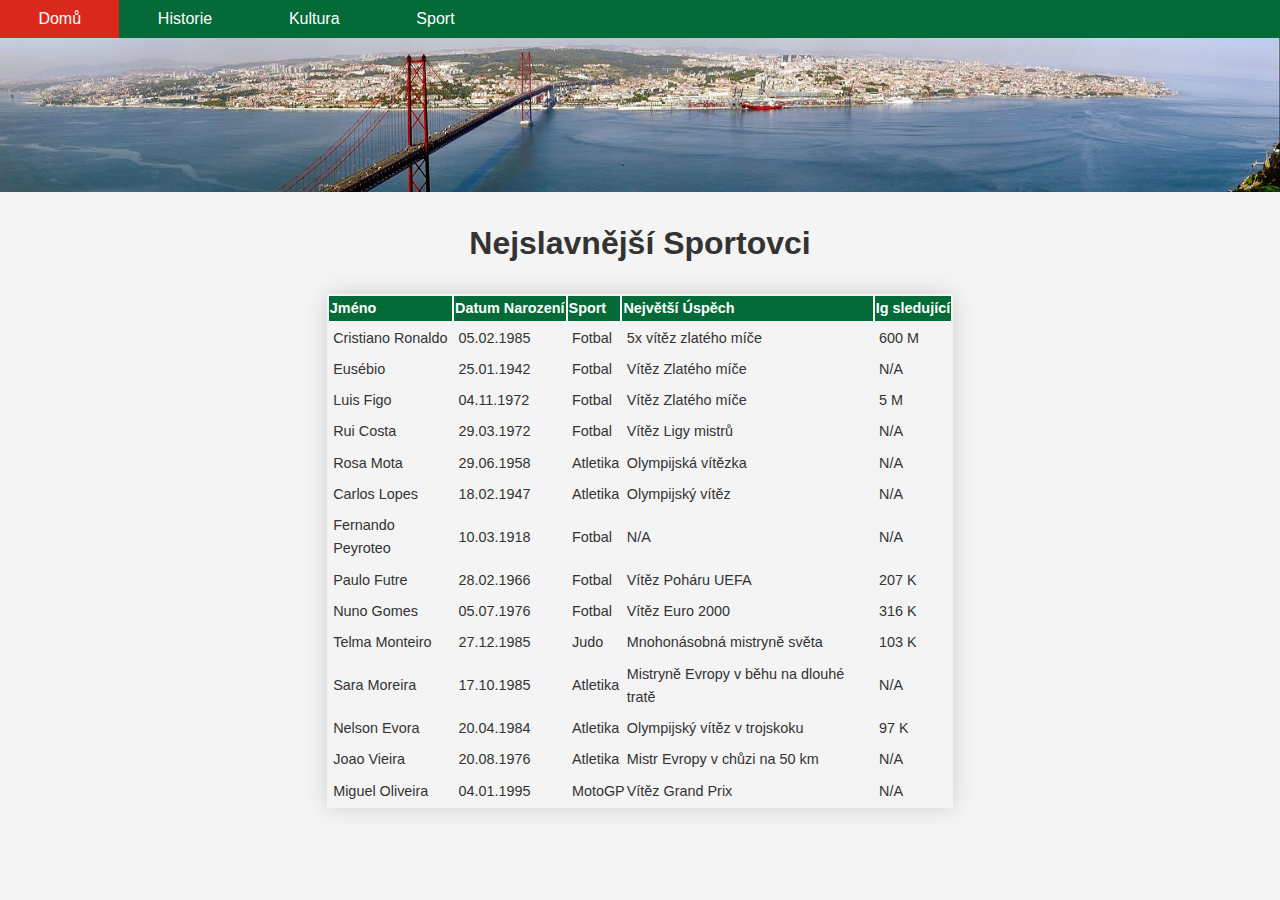
<file: sport.html>
<!DOCTYPE html>
<html lang="en" dir="ltr">
  <head>
    <meta charset="utf-8">
    <title>
      Portugalsko
    </title>
    <link rel="stylesheet" href="styles.css">
  </head>
  <body>
    <div class="navigace">
      <a href="index.html"> Domů </a>
      <a href="historie.html"> Historie </a>
      <a href="kultura.html"> Kultura </a>
      <a href="sport.html"> Sport </a>
    </div>
    <img src="uvodni_obrazky/uvodni.jpg", alt="úvodní obrázek",  class="uvodni_obrazek">
    <div class = "stred">
     <h1>Nejslavnější Sportovci</h1>
    </div>
    <table class="tabulka">
      <tr>
        <th>Jméno</th>
        <th>Datum Narození</th>
        <th>Sport</th>
        <th>Největší Úspěch</th>
        <th>Ig sledující</th>
      </tr>
      <tr>
        <td>Cristiano Ronaldo</td>
        <td>05.02.1985</td>
        <td>Fotbal</td>
        <td>5x vítěz zlatého míče</td>
        <td>600 M</td>
      </tr>
      <tr>
        <td>Eusébio</td>
        <td>25.01.1942</td>
        <td>Fotbal</td>
        <td>Vítěz Zlatého míče</td>
        <td> N/A </td>
      </tr>
      <tr>
        <td>Luis Figo</td>
        <td>04.11.1972</td>
        <td>Fotbal</td>
        <td>Vítěz Zlatého míče</td>
        <td>5 M </td>
      </tr>
      <tr>
        <td>Rui Costa</td>
        <td>29.03.1972</td>
        <td>Fotbal</td>
        <td>Vítěz Ligy mistrů</td>
        <td> N/A </td>
      </tr>
      <tr>
        <td>Rosa Mota</td>
        <td>29.06.1958</td>
        <td>Atletika</td>
        <td>Olympijská vítězka</td>
        <td> N/A </td>
      </tr>
      <tr>
        <td>Carlos Lopes</td>
        <td>18.02.1947</td>
        <td>Atletika</td>
        <td>Olympijský vítěz</td>
        <td> N/A </td>
      </tr>
      <tr>
        <td>Fernando Peyroteo</td>
        <td>10.03.1918</td>
        <td>Fotbal</td>
        <td>N/A</td>
        <td> N/A </td>
      </tr>
      <tr>
        <td>Paulo Futre</td>
        <td>28.02.1966</td>
        <td>Fotbal</td>
        <td>Vítěz Poháru UEFA</td>
        <td> 207 K </td>
      </tr>
      <tr>
        <td>Nuno Gomes</td>
        <td>05.07.1976</td>
        <td>Fotbal</td>
        <td>Vítěz Euro 2000</td>
        <td> 316 K </td>
      </tr>
      <tr>
        <td>Telma Monteiro</td>
        <td>27.12.1985</td>
        <td>Judo</td>
        <td>Mnohonásobná mistryně světa</td>
        <td> 103 K </td>
      </tr>
      <tr>
        <td>Sara Moreira</td>
        <td>17.10.1985</td>
        <td>Atletika</td>
        <td>Mistryně Evropy v běhu na dlouhé tratě</td>
        <td> N/A </td>
      </tr>
      <tr>
        <td>Nelson Evora</td>
        <td>20.04.1984</td>
        <td>Atletika</td>
        <td>Olympijský vítěz v trojskoku</td>
        <td> 97 K </td>
      </tr>
      <tr>
        <td>Joao Vieira</td>
        <td>20.08.1976</td>
        <td>Atletika</td>
        <td>Mistr Evropy v chůzi na 50 km</td>
        <td> N/A </td>
      </tr>
      <tr>
        <td>Miguel Oliveira</td>
        <td>04.01.1995</td>
        <td>MotoGP</td>
        <td>Vítěz Grand Prix</td>
        <td> N/A </td>
      </tr>
    </table>

  </body>
</html>
</file>
<file: styles.css>
body, h1, h2, h3, p, ul, li {
  margin: 0;
  padding: 0;
}

body {
  font-family: Arial;
  background-color: #f4f4f4;
  color: #333;
  line-height: 1.6;
}

.navigace {
  background-color: #046A38;
  position: fixed;
  width: 100%;
}

.navigace a {
  background-color: #046A38;
  color: white;
  float: left;
  text-align: center;
  padding: 0.5% 3%;
  text-decoration: none;
}

.navigace a:hover {
  background-color: #DA291C;
}

h1 {
  margin-top: 2%;
}

.uvodni_obrazek {
  width: 100%;
  height: 15vw;
  display: block;
}

p {
  margin-bottom: 1.5%;
}

ul {
  margin-bottom: 0.5%;
}

li {
  margin-bottom: 1%;
}

h3, h4 {
  margin-top: 1.5%;
}

.obsah{
  margin-left: 20%;
  margin-right: 20%;
}

.hlavicka{
  margin-left: 1%;
  margin-top: 2%;
  border: 3px;
  border-style: solid;
  width: fit-content;
  padding-left: 1.5%;
  padding: 1%;
  float: right;
}

.obrazek_hlavicka{
  display: block;
  margin-left: auto;
  margin-right: auto;
}

.obrazek_text{
  display: block;
  margin-left: auto;
  margin-right: auto;
  width: 50%;
  margin-bottom: 2%;
}

.tabulka{
    margin: 2%;
    font-size: 0.9em;
    min-width: 40%;
    box-shadow: 0 0 20px rgba(0, 0, 0, 0.15);
    margin-left: auto;
    margin-right: auto;
}

.tabulka td{
  padding: 0.5% 0.7%;
}

.tabulka th{
    background-color: #046A38;
    text-align: center;
    color: #ffffff;
    text-align: left;
}

.stred{
  text-align: center;
}


.vedle_sebe{
    float: right;
    margin: 1%;
}

.hymna{
  margin-top: 3%;
  margin-bottom: 2%;
}

.levy_obrazek{
  float: left;
  margin: 1%;
  width: 45%;
  height: 45%;
}

.pravy_obrazek{
  float: right;
  margin: 1%;
  width: 45%;
  height: 45%;
}
</file>
